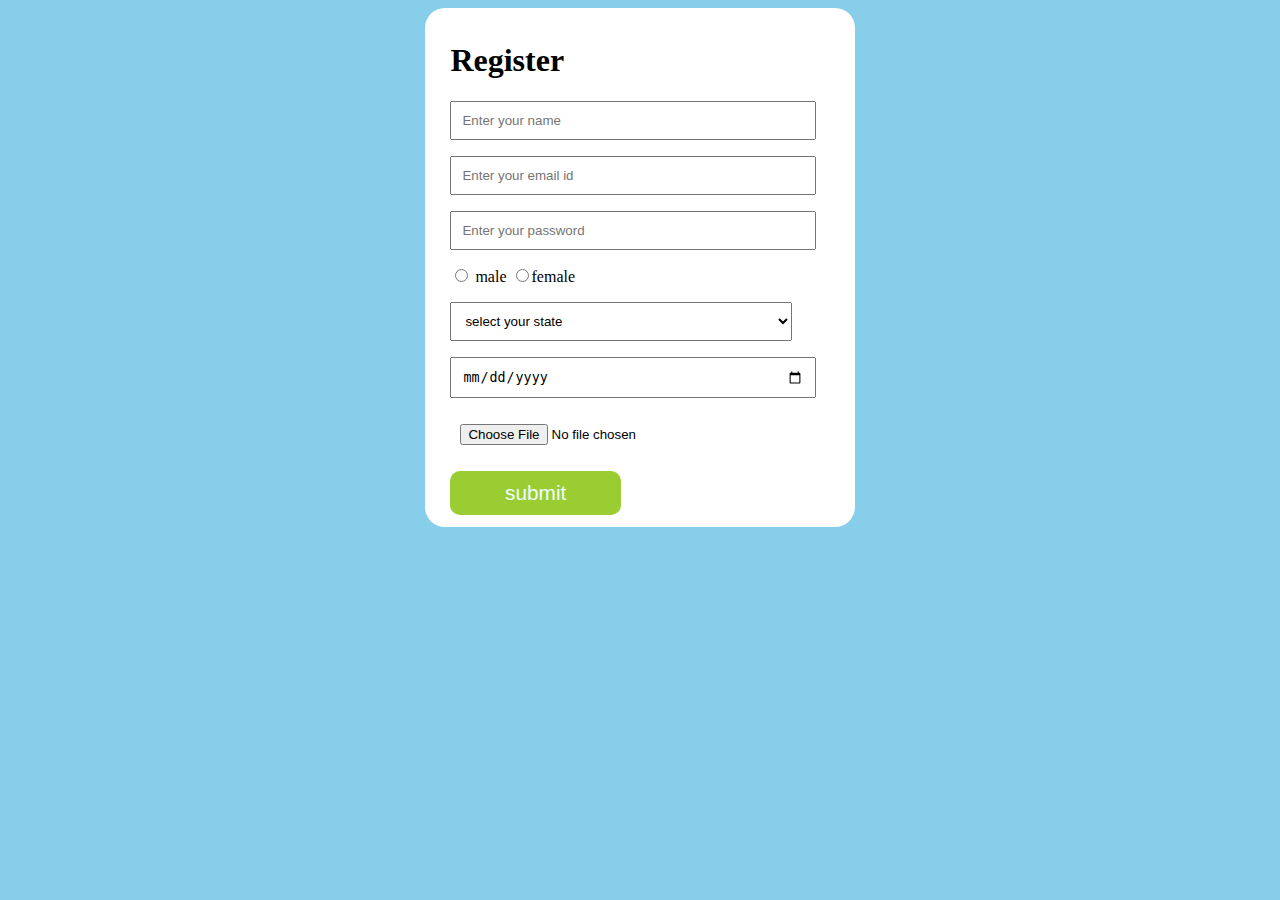
<file: Index.html>
<!DOCTYPE html>
<html lang="en">
<head>
    <meta charset="UTF-8">
    <meta name="viewport" content="width=device-width, initial-scale=1.0">
    <title>Document</title>
    <style>
        body{
            background-color:skyblue;
        }
        .container{
            background-color:white;
            width:30%;
            margin:auto;
            padding: 1% 2%;
            border-radius: 20px;
         }
         .form-field input,.form-field select{
            width:90%;
            padding: 10px;
         }
         button{
            background-color:yellowgreen;
            color:azure;
            border: none;
            padding:10px;
            font-size:1.3rem;
            border-radius:10px;
            width: 45%;
         }
         
         @media(max-width:436px){
            .container{
                width:90%;
            }
         }
    </style>
</head>
<body>
    <form  class="container"action="./login.html">
    <h1 class="title">Register</h1>
    <p class="form-field">
        <input type="text"  
         placeholder="Enter your name"required/>
         </p>
         <p class="form-field">
            <input type="email"
            placeholder="Enter your email id"required/>
         </p> 
        <p class="form-field">
           <input type="password" 
           placeholder="Enter your password"required/>
        </p>
        <p class="form-radio">
            <input type="radio" name="gender"/> male
            <input type="radio"name="gender"/>female
        </p>
         <p class="form-field">
            <select>
                <option value="">select your state</option>
                <option value="">AP</option>
                <option value="">TS</option>
                <option value="">DL</option>
                <option value="">TN</option>
                <option value="">MH</option>
                <option value="">HP</option>
                <option value="">K</option>
                <option value="">UP</option>
            </select>
         </p>
         <p class="form-field">
             <input type="date"required/>
            </p>
            <p class="form-field">
                 <input type="file">
            </p>
            <button> submit</button>
            </form>
</body>
</html>
</file>
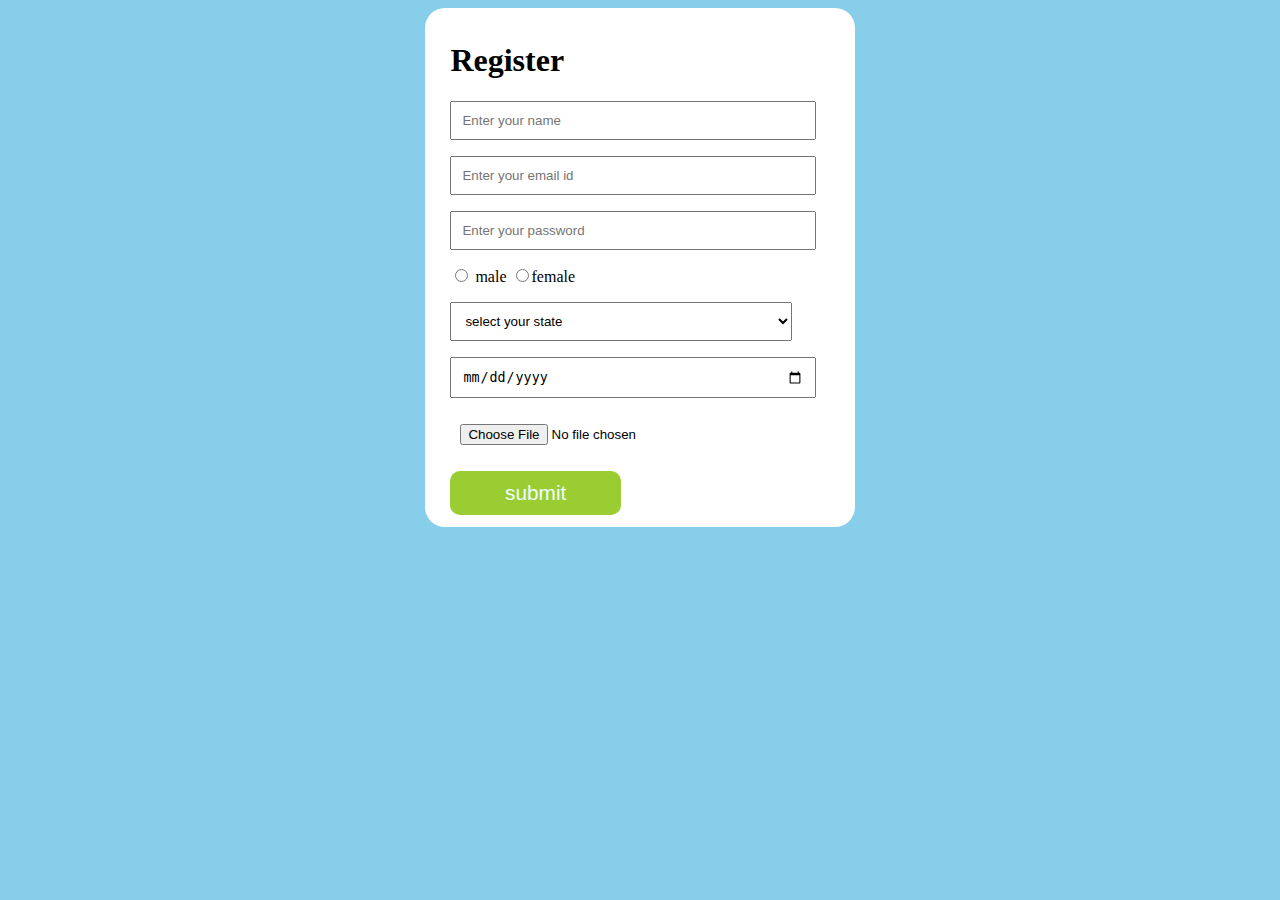
<file: index.html>
<!DOCTYPE html>
<html lang="en">
<head>
    <meta charset="UTF-8">
    <meta name="viewport" content="width=device-width, initial-scale=1.0">
    <title>Document</title>
    <style>
        body{
            background-color:skyblue;
        }
        .container{
            background-color:white;
            width:30%;
            margin:auto;
            padding: 1% 2%;
            border-radius: 20px;
         }
         .form-field input,.form-field select{
            width:90%;
            padding: 10px;
         }
         button{
            background-color:yellowgreen;
            color:azure;
            border: none;
            padding:10px;
            font-size:1.3rem;
            border-radius:10px;
            width: 45%;
         }
         
         @media(max-width:436px){
            .container{
                width:90%;
            }
         }
    </style>
</head>
<body>
    <form  class="container"action="./login.html">
    <h1 class="title">Register</h1>
    <p class="form-field">
        <input type="text"  
         placeholder="Enter your name"required/>
         </p>
         <p class="form-field">
            <input type="email"
            placeholder="Enter your email id"required/>
         </p> 
        <p class="form-field">
           <input type="password" 
           placeholder="Enter your password"required/>
        </p>
        <p class="form-radio">
            <input type="radio" name="gender"/> male
            <input type="radio"name="gender"/>female
        </p>
         <p class="form-field">
            <select>
                <option value="">select your state</option>
                <option value="">AP</option>
                <option value="">TS</option>
                <option value="">DL</option>
                <option value="">TN</option>
                <option value="">MH</option>
                <option value="">HP</option>
                <option value="">K</option>
                <option value="">UP</option>
            </select>
         </p>
         <p class="form-field">
             <input type="date"required/>
            </p>
            <p class="form-field">
                 <input type="file">
            </p>
            <button> submit</button>
            </form>
</body>
</html>
</file>
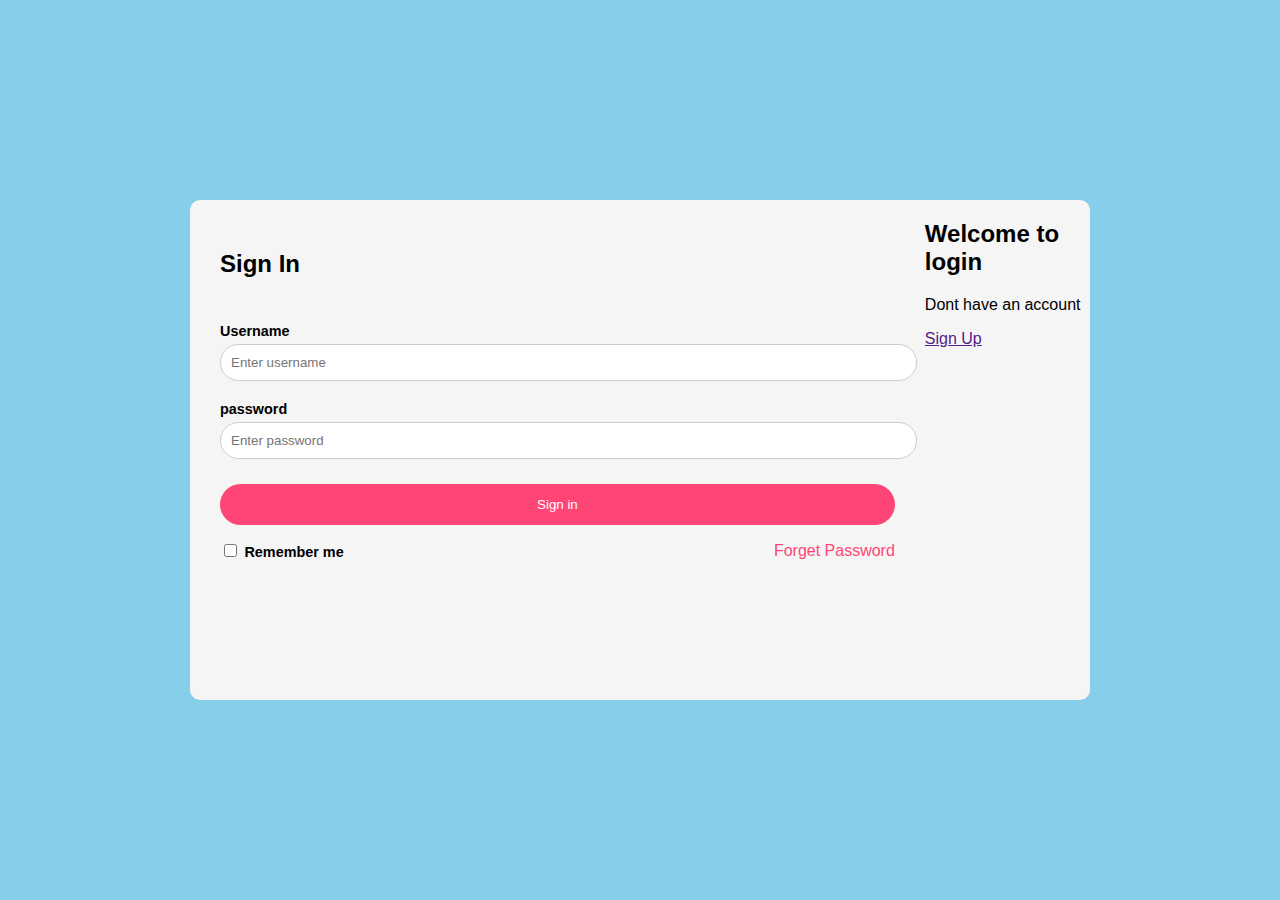
<file: login.html>
<!DOCTYPE html>
    <html lang="en">
    <head>
        <meta charset="UTF-8">
        <meta name="viewport" content="width=device-width, initial-scale=1.0">
        <title>Document</title>
        <style>
          body{
            font-family:Arial, Helvetica, sans-serif;
              display:flex;
              justify-content:center;
              align-items:center;
              height:100vh;
              margin:0;
              background-color:skyblue;
          }
          .container{
             display:flex;
             height: 500px;
             width:900px;
             background-color:whitesmoke;
             border-radius:10px;
          } 
          .login-section{
            width:90%;
            padding: 30px;

        h2{
           margin-bottom:30px;
        }
        form{
          display:flex;
          flex-direction:column;
        }
        label{
          font-size:0.9rem;
          font-weight:bold;
          margin-top:15px;
        }
        input[type="text"],input[type="password"]{
          width:100%;
          padding:10px;
          margin:5px 0px;
          border-radius:25px;
          border:1px solid #ccc;
        }
        button{
          width: 100%;
          padding:13px;
          margin-top:20px;
          color:white;
          border-radius: 25px;
          border: none;
          background-color:#ff4576;
        }
        .remember-links {
          display:flex;
          justify-content:space-between;
          align-items:center;
        }
        .remember-links a{
          text-decoration: none;
          color:#ff4576;
        }
        .welcome-section{
          width: 50%;
          background-color: #ff4576;
          display:flex;
          justify-content:center;
          align-items:center;
          flex-direction:column;
          color:white;
        }
        .sign-up{
          border:1px solid white;
          color:white;
          padding:8px 10px;
          border-radius: 25px;
          width:20%;
          text-align:center;
          text-decoration: none;
        }
        .sign-up:hover{
           background-color:white;
           color:#ff4576;
        }
        @media(max-width:768px){
          .container{
            flex-direction:column;
            width:90%;
            height: auto;
          }
          .login-section{
            width:90%;
            padding: 30px;
          }
          .welcome-section{
            padding:40px 20px;
          }
          width:50%;
          padding:40px;
          }
        }
          </style>
    </head>
    <body>
        <div class="container">
          <div class="login-section">
            <h2>Sign In</h2>
    
            <form action="">
                <label for="">Username</label>
                <input type="text"
                placeholder="Enter username"required/>
          <label for="">password</label>
                <input type="password"
                placeholder="Enter password"required/>
                <button>Sign in</button>
                <div class="remember-links">
                 <p>
                   <input type="checkbox">
                   <label>Remember me</label>
                 </p>
                    <a href="">Forget Password</a>
                    </div>
          </form>
         </div>
         <div class="welcome-section">
            <h2>Welcome to login</h2>
            <p> Dont have an account</p>
            <a href=""class="sign-up">Sign Up</a>
         </div>
        </div>
    </body>
    </html>
</file>
